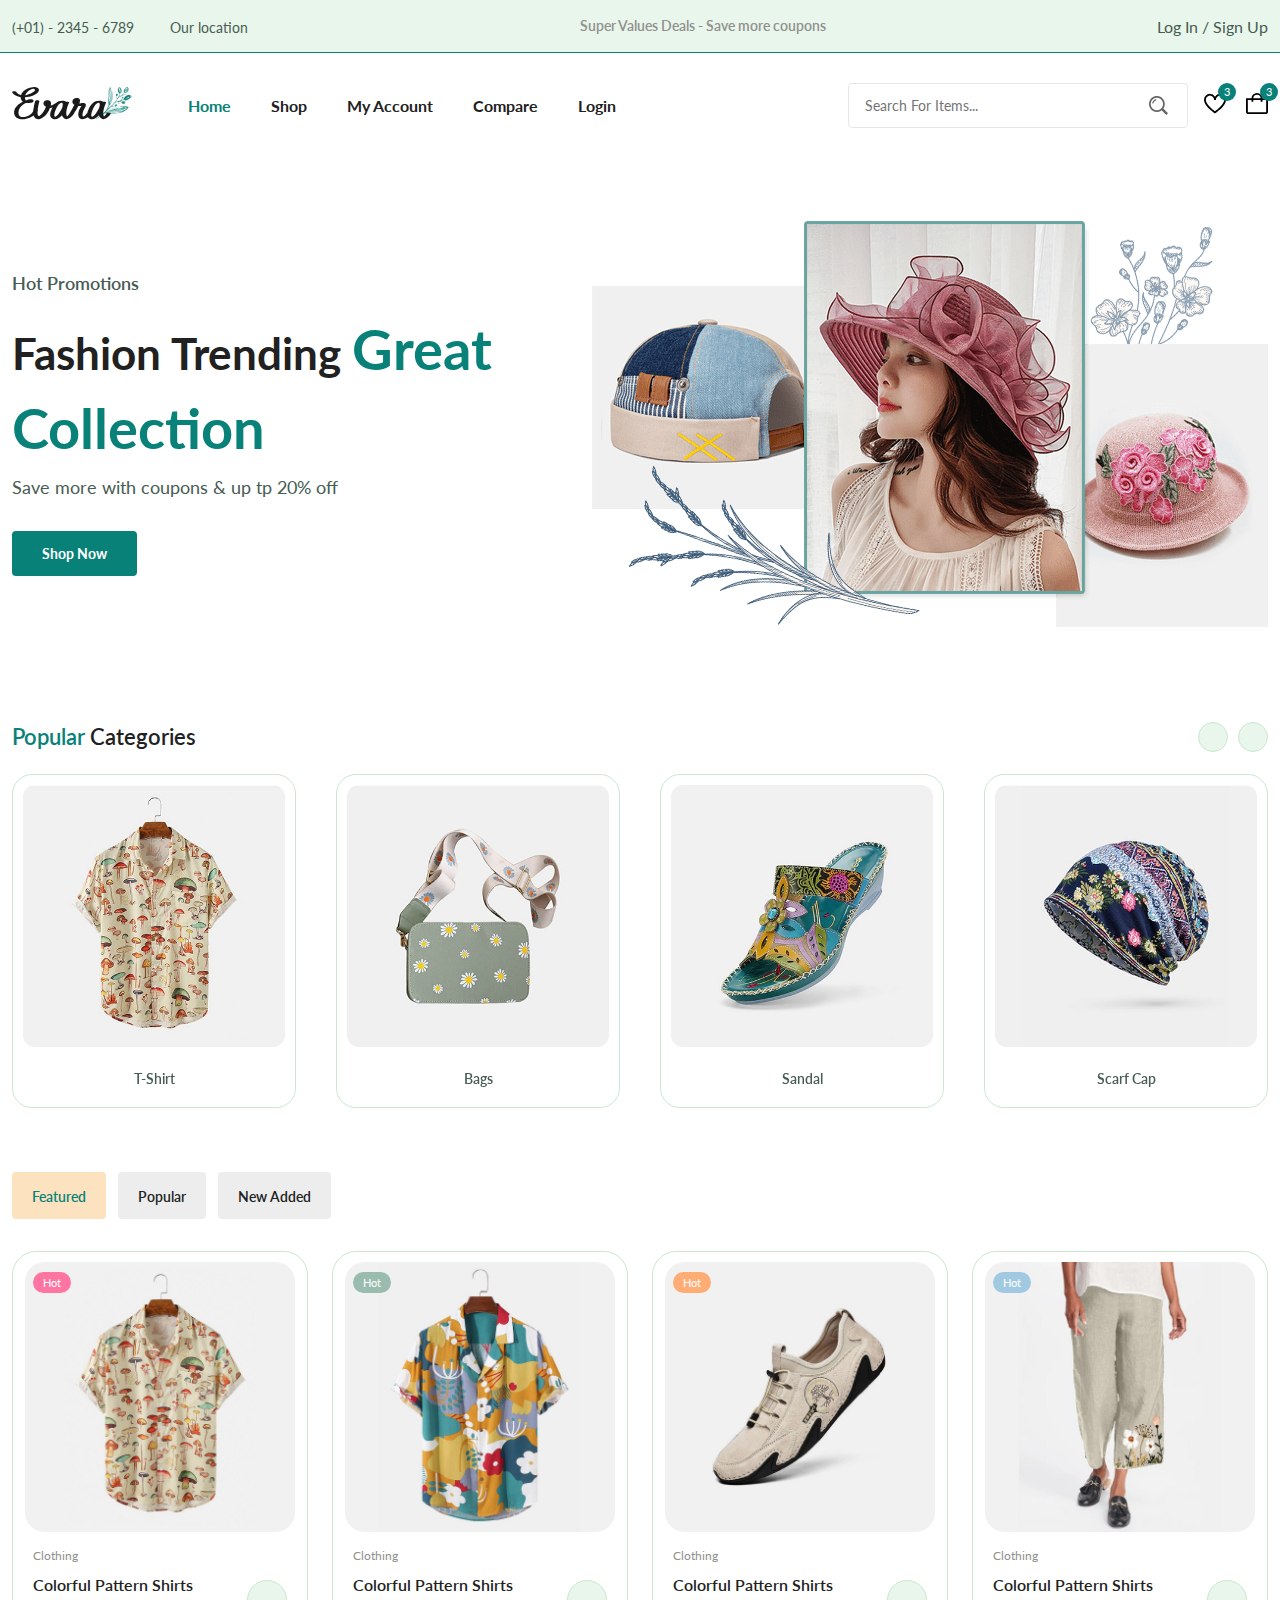
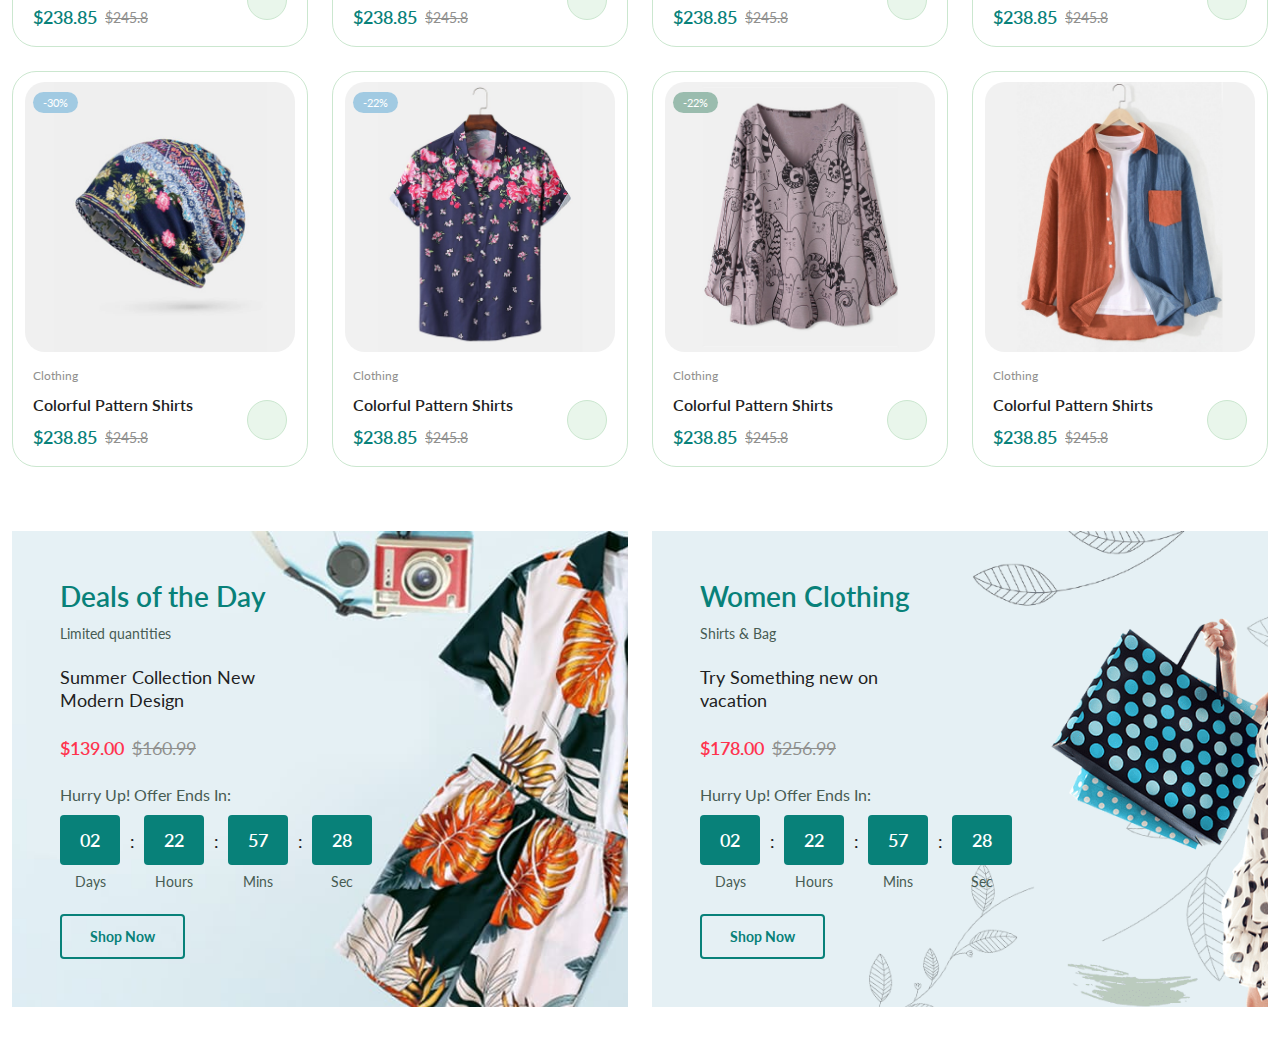
<file: index.html>
<!DOCTYPE html>
<html lang="en">
  <head>
    <meta charset="UTF-8" />
    <meta name="viewport" content="width=device-width, initial-scale=1.0" />

    <!--=============== FLATICON ===============-->
    <link
      rel="stylesheet"
      href="https://cdn-uicons.flaticon.com/2.0.0/uicons-regular-straight/css/uicons-regular-straight.css"
    />

    <!--=============== SWIPER CSS ===============-->
    <link
      rel="stylesheet"
      href="https://cdn.jsdelivr.net/npm/swiper@11/swiper-bundle.min.css"
    />

    <!--=============== CSS ===============-->
    <link rel="stylesheet" href="assets/css/styles.css" />

    <title>Ecommerce Website</title>
  </head>
  <body>
    <!--=============== HEADER ===============-->
    <header class="header">
      <div class="header__top">
        <div class="header__container container">
          <div class="header__contact">
            <span>(+01) - 2345 - 6789</span>
            <span>Our location</span>
          </div>
          <p class="header__alert-news">
            Super Values Deals - Save more coupons
          </p>
          <a href="login-register.html" class="header__top-action">
            Log In / Sign Up
          </a>
        </div>
      </div>

      <nav class="nav container">
        <a href="index.html" class="nav__logo">
          <img
            class="nav__logo-img"
            src="assets/img/logo.svg"
            alt="website logo"
          />
        </a>
        <div class="nav__menu" id="nav-menu">
          <ul class="nav__list">
            <li class="nav__item">
              <a href="index.html" class="nav__link active-link">Home</a>
            </li>
            <li class="nav__item">
              <a href="shop.html" class="nav__link">Shop</a>
            </li>
            <li class="nav__item">
              <a href="accounts.html" class="nav__link">My Account</a>
            </li>
            <li class="nav__item">
              <a href="compare.html" class="nav__link">Compare</a>
            </li>
            <li class="nav__item">
              <a href="login-register.html" class="nav__link">Login</a>
            </li>
          </ul>
          <div class="header__search">
            <input
              type="text"
              placeholder="Search For Items..."
              class="form__input"
            />
            <button class="search__btn">
              <img src="assets/img/search.png" alt="search icon" />
            </button>
          </div>
        </div>
        <div class="header__user-actions">
          <a href="wishlist.html" class="header__action-btn">
            <img src="assets/img/icon-heart.svg" alt="" />
            <span class="count">3</span>
          </a>
          <a href="cart.html" class="header__action-btn">
            <img src="assets/img/icon-cart.svg" alt="" />
            <span class="count">3</span>
          </a>
        </div>
      </nav>
    </header>

    <!--=============== MAIN ===============-->
    <main class="main">
      <!--=============== HOME ===============-->
      <section class="home section--lg">
        <div class="home__container container grid">
          <div class="home__content">
            <span class="home__subtitle">Hot Promotions</span>
            <h1 class="home__title">
              Fashion Trending <span>Great Collection</span>
            </h1>
            <p class="home__description">
              Save more with coupons & up tp 20% off
            </p>
            <a href="shop.html" class="btn">Shop Now</a>
          </div>
          <img src="assets/img/home-img.png" class="home__img" alt="hats" />
        </div>
      </section>

      <!--=============== CATEGORIES ===============-->
      <section class="categories container section">
        <h3 class="section__title"><span>Popular</span> Categories</h3>
        <div class="categories__container swiper">
          <div class="swiper-wrapper">
            <a href="shop.html" class="category__item swiper-slide">
              <img
                src="assets/img/category-1.jpg"
                alt=""
                class="category__img"
              />
              <h3 class="category__title">T-Shirt</h3>
            </a>
            <a href="shop.html" class="category__item swiper-slide">
              <img
                src="assets/img/category-2.jpg"
                alt=""
                class="category__img"
              />
              <h3 class="category__title">Bags</h3>
            </a>
            <a href="shop.html" class="category__item swiper-slide">
              <img
                src="assets/img/category-3.jpg"
                alt=""
                class="category__img"
              />
              <h3 class="category__title">Sandal</h3>
            </a>
            <a href="shop.html" class="category__item swiper-slide">
              <img
                src="assets/img/category-4.jpg"
                alt=""
                class="category__img"
              />
              <h3 class="category__title">Scarf Cap</h3>
            </a>
            <a href="shop.html" class="category__item swiper-slide">
              <img
                src="assets/img/category-5.jpg"
                alt=""
                class="category__img"
              />
              <h3 class="category__title">Shoes</h3>
            </a>
            <a href="shop.html" class="category__item swiper-slide">
              <img
                src="assets/img/category-6.jpg"
                alt=""
                class="category__img"
              />
              <h3 class="category__title">Pillowcase</h3>
            </a>
            <a href="shop.html" class="category__item swiper-slide">
              <img
                src="assets/img/category-7.jpg"
                alt=""
                class="category__img"
              />
              <h3 class="category__title">Jumpsuit</h3>
            </a>
            <a href="shop.html" class="category__item swiper-slide">
              <img
                src="assets/img/category-8.jpg"
                alt=""
                class="category__img"
              />
              <h3 class="category__title">Hats</h3>
            </a>
          </div>

          <div class="swiper-button-prev">
            <i class="fi fi-rs-angle-left"></i>
          </div>
          <div class="swiper-button-next">
            <i class="fi fi-rs-angle-right"></i>
          </div>
        </div>
      </section>

      <!--=============== PRODUCTS ===============-->
      <section class="products container section">
        <div class="tab__btns">
          <span class="tab__btn active-tab" data-target="#featured"
            >Featured</span
          >
          <span class="tab__btn" data-target="#popular">Popular</span>
          <span class="tab__btn" data-target="#new-added">New Added</span>
        </div>

        <div class="tab__items">
          <div class="tab__item active-tab" content id="featured">
            <div class="products__container grid">
              <div class="product__item">
                <div class="product__banner">
                  <a href="details.html" class="product__images">
                    <img
                      src="assets/img/product-1-1.jpg"
                      alt=""
                      class="product__img default"
                    />
                    <img
                      src="assets/img/product-1-2.jpg"
                      alt=""
                      class="product__img hover"
                    />
                  </a>
                  <div class="product__actions">
                    <a href="#" class="action__btn" aria-label="Quick View">
                      <i class="fi fi-rs-eye"></i>
                    </a>
                    <a
                      href="#"
                      class="action__btn"
                      aria-label="Add to Wishlist"
                    >
                      <i class="fi fi-rs-heart"></i>
                    </a>
                    <a href="#" class="action__btn" aria-label="Compare">
                      <i class="fi fi-rs-shuffle"></i>
                    </a>
                  </div>
                  <div class="product__badge light-pink">Hot</div>
                </div>
                <div class="product__content">
                  <span class="product__category">Clothing</span>
                  <a href="details.html">
                    <h3 class="product__title">Colorful Pattern Shirts</h3>
                  </a>
                  <div class="product__rating">
                    <i class="fi fi-rs-star"></i>
                    <i class="fi fi-rs-star"></i>
                    <i class="fi fi-rs-star"></i>
                    <i class="fi fi-rs-star"></i>
                    <i class="fi fi-rs-star"></i>
                  </div>
                  <div class="product__price flex">
                    <span class="new__price">$238.85</span>
                    <span class="old__price">$245.8</span>
                  </div>
                  <a
                    href="#"
                    class="action__btn cart__btn"
                    aria-label="Add To Cart"
                  >
                    <i class="fi fi-rs-shopping-bag-add"></i>
                  </a>
                </div>
              </div>
              <div class="product__item">
                <div class="product__banner">
                  <a href="details.html" class="product__images">
                    <img
                      src="assets/img/product-2-1.jpg"
                      alt=""
                      class="product__img default"
                    />
                    <img
                      src="assets/img/product-2-2.jpg"
                      alt=""
                      class="product__img hover"
                    />
                  </a>
                  <div class="product__actions">
                    <a href="#" class="action__btn" aria-label="Quick View">
                      <i class="fi fi-rs-eye"></i>
                    </a>
                    <a
                      href="#"
                      class="action__btn"
                      aria-label="Add to Wishlist"
                    >
                      <i class="fi fi-rs-heart"></i>
                    </a>
                    <a href="#" class="action__btn" aria-label="Compare">
                      <i class="fi fi-rs-shuffle"></i>
                    </a>
                  </div>
                  <div class="product__badge light-green">Hot</div>
                </div>
                <div class="product__content">
                  <span class="product__category">Clothing</span>
                  <a href="details.html">
                    <h3 class="product__title">Colorful Pattern Shirts</h3>
                  </a>
                  <div class="product__rating">
                    <i class="fi fi-rs-star"></i>
                    <i class="fi fi-rs-star"></i>
                    <i class="fi fi-rs-star"></i>
                    <i class="fi fi-rs-star"></i>
                    <i class="fi fi-rs-star"></i>
                  </div>
                  <div class="product__price flex">
                    <span class="new__price">$238.85</span>
                    <span class="old__price">$245.8</span>
                  </div>
                  <a
                    href="#"
                    class="action__btn cart__btn"
                    aria-label="Add To Cart"
                  >
                    <i class="fi fi-rs-shopping-bag-add"></i>
                  </a>
                </div>
              </div>
              <div class="product__item">
                <div class="product__banner">
                  <a href="details.html" class="product__images">
                    <img
                      src="assets/img/product-3-1.jpg"
                      alt=""
                      class="product__img default"
                    />
                    <img
                      src="assets/img/product-3-2.jpg"
                      alt=""
                      class="product__img hover"
                    />
                  </a>
                  <div class="product__actions">
                    <a href="#" class="action__btn" aria-label="Quick View">
                      <i class="fi fi-rs-eye"></i>
                    </a>
                    <a
                      href="#"
                      class="action__btn"
                      aria-label="Add to Wishlist"
                    >
                      <i class="fi fi-rs-heart"></i>
                    </a>
                    <a href="#" class="action__btn" aria-label="Compare">
                      <i class="fi fi-rs-shuffle"></i>
                    </a>
                  </div>
                  <div class="product__badge light-orange">Hot</div>
                </div>
                <div class="product__content">
                  <span class="product__category">Clothing</span>
                  <a href="details.html">
                    <h3 class="product__title">Colorful Pattern Shirts</h3>
                  </a>
                  <div class="product__rating">
                    <i class="fi fi-rs-star"></i>
                    <i class="fi fi-rs-star"></i>
                    <i class="fi fi-rs-star"></i>
                    <i class="fi fi-rs-star"></i>
                    <i class="fi fi-rs-star"></i>
                  </div>
                  <div class="product__price flex">
                    <span class="new__price">$238.85</span>
                    <span class="old__price">$245.8</span>
                  </div>
                  <a
                    href="#"
                    class="action__btn cart__btn"
                    aria-label="Add To Cart"
                  >
                    <i class="fi fi-rs-shopping-bag-add"></i>
                  </a>
                </div>
              </div>
              <div class="product__item">
                <div class="product__banner">
                  <a href="details.html" class="product__images">
                    <img
                      src="assets/img/product-4-1.jpg"
                      alt=""
                      class="product__img default"
                    />
                    <img
                      src="assets/img/product-4-2.jpg"
                      alt=""
                      class="product__img hover"
                    />
                  </a>
                  <div class="product__actions">
                    <a href="#" class="action__btn" aria-label="Quick View">
                      <i class="fi fi-rs-eye"></i>
                    </a>
                    <a
                      href="#"
                      class="action__btn"
                      aria-label="Add to Wishlist"
                    >
                      <i class="fi fi-rs-heart"></i>
                    </a>
                    <a href="#" class="action__btn" aria-label="Compare">
                      <i class="fi fi-rs-shuffle"></i>
                    </a>
                  </div>
                  <div class="product__badge light-blue">Hot</div>
                </div>
                <div class="product__content">
                  <span class="product__category">Clothing</span>
                  <a href="details.html">
                    <h3 class="product__title">Colorful Pattern Shirts</h3>
                  </a>
                  <div class="product__rating">
                    <i class="fi fi-rs-star"></i>
                    <i class="fi fi-rs-star"></i>
                    <i class="fi fi-rs-star"></i>
                    <i class="fi fi-rs-star"></i>
                    <i class="fi fi-rs-star"></i>
                  </div>
                  <div class="product__price flex">
                    <span class="new__price">$238.85</span>
                    <span class="old__price">$245.8</span>
                  </div>
                  <a
                    href="#"
                    class="action__btn cart__btn"
                    aria-label="Add To Cart"
                  >
                    <i class="fi fi-rs-shopping-bag-add"></i>
                  </a>
                </div>
              </div>
              <div class="product__item">
                <div class="product__banner">
                  <a href="details.html" class="product__images">
                    <img
                      src="assets/img/product-5-1.jpg"
                      alt=""
                      class="product__img default"
                    />
                    <img
                      src="assets/img/product-5-2.jpg"
                      alt=""
                      class="product__img hover"
                    />
                  </a>
                  <div class="product__actions">
                    <a href="#" class="action__btn" aria-label="Quick View">
                      <i class="fi fi-rs-eye"></i>
                    </a>
                    <a
                      href="#"
                      class="action__btn"
                      aria-label="Add to Wishlist"
                    >
                      <i class="fi fi-rs-heart"></i>
                    </a>
                    <a href="#" class="action__btn" aria-label="Compare">
                      <i class="fi fi-rs-shuffle"></i>
                    </a>
                  </div>
                  <div class="product__badge light-blue">-30%</div>
                </div>
                <div class="product__content">
                  <span class="product__category">Clothing</span>
                  <a href="details.html">
                    <h3 class="product__title">Colorful Pattern Shirts</h3>
                  </a>
                  <div class="product__rating">
                    <i class="fi fi-rs-star"></i>
                    <i class="fi fi-rs-star"></i>
                    <i class="fi fi-rs-star"></i>
                    <i class="fi fi-rs-star"></i>
                    <i class="fi fi-rs-star"></i>
                  </div>
                  <div class="product__price flex">
                    <span class="new__price">$238.85</span>
                    <span class="old__price">$245.8</span>
                  </div>
                  <a
                    href="#"
                    class="action__btn cart__btn"
                    aria-label="Add To Cart"
                  >
                    <i class="fi fi-rs-shopping-bag-add"></i>
                  </a>
                </div>
              </div>
              <div class="product__item">
                <div class="product__banner">
                  <a href="details.html" class="product__images">
                    <img
                      src="assets/img/product-6-1.jpg"
                      alt=""
                      class="product__img default"
                    />
                    <img
                      src="assets/img/product-6-2.jpg"
                      alt=""
                      class="product__img hover"
                    />
                  </a>
                  <div class="product__actions">
                    <a href="#" class="action__btn" aria-label="Quick View">
                      <i class="fi fi-rs-eye"></i>
                    </a>
                    <a
                      href="#"
                      class="action__btn"
                      aria-label="Add to Wishlist"
                    >
                      <i class="fi fi-rs-heart"></i>
                    </a>
                    <a href="#" class="action__btn" aria-label="Compare">
                      <i class="fi fi-rs-shuffle"></i>
                    </a>
                  </div>
                  <div class="product__badge light-blue">-22%</div>
                </div>
                <div class="product__content">
                  <span class="product__category">Clothing</span>
                  <a href="details.html">
                    <h3 class="product__title">Colorful Pattern Shirts</h3>
                  </a>
                  <div class="product__rating">
                    <i class="fi fi-rs-star"></i>
                    <i class="fi fi-rs-star"></i>
                    <i class="fi fi-rs-star"></i>
                    <i class="fi fi-rs-star"></i>
                    <i class="fi fi-rs-star"></i>
                  </div>
                  <div class="product__price flex">
                    <span class="new__price">$238.85</span>
                    <span class="old__price">$245.8</span>
                  </div>
                  <a
                    href="#"
                    class="action__btn cart__btn"
                    aria-label="Add To Cart"
                  >
                    <i class="fi fi-rs-shopping-bag-add"></i>
                  </a>
                </div>
              </div>
              <div class="product__item">
                <div class="product__banner">
                  <a href="details.html" class="product__images">
                    <img
                      src="assets/img/product-7-1.jpg"
                      alt=""
                      class="product__img default"
                    />
                    <img
                      src="assets/img/product-7-2.jpg"
                      alt=""
                      class="product__img hover"
                    />
                  </a>
                  <div class="product__actions">
                    <a href="#" class="action__btn" aria-label="Quick View">
                      <i class="fi fi-rs-eye"></i>
                    </a>
                    <a
                      href="#"
                      class="action__btn"
                      aria-label="Add to Wishlist"
                    >
                      <i class="fi fi-rs-heart"></i>
                    </a>
                    <a href="#" class="action__btn" aria-label="Compare">
                      <i class="fi fi-rs-shuffle"></i>
                    </a>
                  </div>
                  <div class="product__badge light-green">-22%</div>
                </div>
                <div class="product__content">
                  <span class="product__category">Clothing</span>
                  <a href="details.html">
                    <h3 class="product__title">Colorful Pattern Shirts</h3>
                  </a>
                  <div class="product__rating">
                    <i class="fi fi-rs-star"></i>
                    <i class="fi fi-rs-star"></i>
                    <i class="fi fi-rs-star"></i>
                    <i class="fi fi-rs-star"></i>
                    <i class="fi fi-rs-star"></i>
                  </div>
                  <div class="product__price flex">
                    <span class="new__price">$238.85</span>
                    <span class="old__price">$245.8</span>
                  </div>
                  <a
                    href="#"
                    class="action__btn cart__btn"
                    aria-label="Add To Cart"
                  >
                    <i class="fi fi-rs-shopping-bag-add"></i>
                  </a>
                </div>
              </div>
              <div class="product__item">
                <div class="product__banner">
                  <a href="details.html" class="product__images">
                    <img
                      src="assets/img/product-8-1.jpg"
                      alt=""
                      class="product__img default"
                    />
                    <img
                      src="assets/img/product-8-2.jpg"
                      alt=""
                      class="product__img hover"
                    />
                  </a>
                  <div class="product__actions">
                    <a href="#" class="action__btn" aria-label="Quick View">
                      <i class="fi fi-rs-eye"></i>
                    </a>
                    <a
                      href="#"
                      class="action__btn"
                      aria-label="Add to Wishlist"
                    >
                      <i class="fi fi-rs-heart"></i>
                    </a>
                    <a href="#" class="action__btn" aria-label="Compare">
                      <i class="fi fi-rs-shuffle"></i>
                    </a>
                  </div>
                </div>
                <div class="product__content">
                  <span class="product__category">Clothing</span>
                  <a href="details.html">
                    <h3 class="product__title">Colorful Pattern Shirts</h3>
                  </a>
                  <div class="product__rating">
                    <i class="fi fi-rs-star"></i>
                    <i class="fi fi-rs-star"></i>
                    <i class="fi fi-rs-star"></i>
                    <i class="fi fi-rs-star"></i>
                    <i class="fi fi-rs-star"></i>
                  </div>
                  <div class="product__price flex">
                    <span class="new__price">$238.85</span>
                    <span class="old__price">$245.8</span>
                  </div>
                  <a
                    href="#"
                    class="action__btn cart__btn"
                    aria-label="Add To Cart"
                  >
                    <i class="fi fi-rs-shopping-bag-add"></i>
                  </a>
                </div>
              </div>
            </div>
          </div>
          <div class="tab__item" content id="popular">
            <div class="products__container grid">
              <div class="product__item">
                <div class="product__banner">
                  <a href="details.html" class="product__images">
                    <img
                      src="assets/img/product-9-1.jpg"
                      alt=""
                      class="product__img default"
                    />
                    <img
                      src="assets/img/product-9-2.jpg"
                      alt=""
                      class="product__img hover"
                    />
                  </a>
                  <div class="product__actions">
                    <a href="#" class="action__btn" aria-label="Quick View">
                      <i class="fi fi-rs-eye"></i>
                    </a>
                    <a
                      href="#"
                      class="action__btn"
                      aria-label="Add to Wishlist"
                    >
                      <i class="fi fi-rs-heart"></i>
                    </a>
                    <a href="#" class="action__btn" aria-label="Compare">
                      <i class="fi fi-rs-shuffle"></i>
                    </a>
                  </div>
                  <div class="product__badge light-pink">Hot</div>
                </div>
                <div class="product__content">
                  <span class="product__category">Clothing</span>
                  <a href="details.html">
                    <h3 class="product__title">Colorful Pattern Shirts</h3>
                  </a>
                  <div class="product__rating">
                    <i class="fi fi-rs-star"></i>
                    <i class="fi fi-rs-star"></i>
                    <i class="fi fi-rs-star"></i>
                    <i class="fi fi-rs-star"></i>
                    <i class="fi fi-rs-star"></i>
                  </div>
                  <div class="product__price flex">
                    <span class="new__price">$238.85</span>
                    <span class="old__price">$245.8</span>
                  </div>
                  <a
                    href="#"
                    class="action__btn cart__btn"
                    aria-label="Add To Cart"
                  >
                    <i class="fi fi-rs-shopping-bag-add"></i>
                  </a>
                </div>
              </div>
              <div class="product__item">
                <div class="product__banner">
                  <a href="details.html" class="product__images">
                    <img
                      src="assets/img/product-2-1.jpg"
                      alt=""
                      class="product__img default"
                    />
                    <img
                      src="assets/img/product-2-2.jpg"
                      alt=""
                      class="product__img hover"
                    />
                  </a>
                  <div class="product__actions">
                    <a href="#" class="action__btn" aria-label="Quick View">
                      <i class="fi fi-rs-eye"></i>
                    </a>
                    <a
                      href="#"
                      class="action__btn"
                      aria-label="Add to Wishlist"
                    >
                      <i class="fi fi-rs-heart"></i>
                    </a>
                    <a href="#" class="action__btn" aria-label="Compare">
                      <i class="fi fi-rs-shuffle"></i>
                    </a>
                  </div>
                  <div class="product__badge light-green">Hot</div>
                </div>
                <div class="product__content">
                  <span class="product__category">Clothing</span>
                  <a href="details.html">
                    <h3 class="product__title">Colorful Pattern Shirts</h3>
                  </a>
                  <div class="product__rating">
                    <i class="fi fi-rs-star"></i>
                    <i class="fi fi-rs-star"></i>
                    <i class="fi fi-rs-star"></i>
                    <i class="fi fi-rs-star"></i>
                    <i class="fi fi-rs-star"></i>
                  </div>
                  <div class="product__price flex">
                    <span class="new__price">$238.85</span>
                    <span class="old__price">$245.8</span>
                  </div>
                  <a
                    href="#"
                    class="action__btn cart__btn"
                    aria-label="Add To Cart"
                  >
                    <i class="fi fi-rs-shopping-bag-add"></i>
                  </a>
                </div>
              </div>
              <div class="product__item">
                <div class="product__banner">
                  <a href="details.html" class="product__images">
                    <img
                      src="assets/img/product-10-1.jpg"
                      alt=""
                      class="product__img default"
                    />
                    <img
                      src="assets/img/product-10-2.jpg"
                      alt=""
                      class="product__img hover"
                    />
                  </a>
                  <div class="product__actions">
                    <a href="#" class="action__btn" aria-label="Quick View">
                      <i class="fi fi-rs-eye"></i>
                    </a>
                    <a
                      href="#"
                      class="action__btn"
                      aria-label="Add to Wishlist"
                    >
                      <i class="fi fi-rs-heart"></i>
                    </a>
                    <a href="#" class="action__btn" aria-label="Compare">
                      <i class="fi fi-rs-shuffle"></i>
                    </a>
                  </div>
                  <div class="product__badge light-orange">Hot</div>
                </div>
                <div class="product__content">
                  <span class="product__category">Clothing</span>
                  <a href="details.html">
                    <h3 class="product__title">Colorful Pattern Shirts</h3>
                  </a>
                  <div class="product__rating">
                    <i class="fi fi-rs-star"></i>
                    <i class="fi fi-rs-star"></i>
                    <i class="fi fi-rs-star"></i>
                    <i class="fi fi-rs-star"></i>
                    <i class="fi fi-rs-star"></i>
                  </div>
                  <div class="product__price flex">
                    <span class="new__price">$238.85</span>
                    <span class="old__price">$245.8</span>
                  </div>
                  <a
                    href="#"
                    class="action__btn cart__btn"
                    aria-label="Add To Cart"
                  >
                    <i class="fi fi-rs-shopping-bag-add"></i>
                  </a>
                </div>
              </div>
              <div class="product__item">
                <div class="product__banner">
                  <a href="details.html" class="product__images">
                    <img
                      src="assets/img/product-4-1.jpg"
                      alt=""
                      class="product__img default"
                    />
                    <img
                      src="assets/img/product-4-2.jpg"
                      alt=""
                      class="product__img hover"
                    />
                  </a>
                  <div class="product__actions">
                    <a href="#" class="action__btn" aria-label="Quick View">
                      <i class="fi fi-rs-eye"></i>
                    </a>
                    <a
                      href="#"
                      class="action__btn"
                      aria-label="Add to Wishlist"
                    >
                      <i class="fi fi-rs-heart"></i>
                    </a>
                    <a href="#" class="action__btn" aria-label="Compare">
                      <i class="fi fi-rs-shuffle"></i>
                    </a>
                  </div>
                  <div class="product__badge light-blue">Hot</div>
                </div>
                <div class="product__content">
                  <span class="product__category">Clothing</span>
                  <a href="details.html">
                    <h3 class="product__title">Colorful Pattern Shirts</h3>
                  </a>
                  <div class="product__rating">
                    <i class="fi fi-rs-star"></i>
                    <i class="fi fi-rs-star"></i>
                    <i class="fi fi-rs-star"></i>
                    <i class="fi fi-rs-star"></i>
                    <i class="fi fi-rs-star"></i>
                  </div>
                  <div class="product__price flex">
                    <span class="new__price">$238.85</span>
                    <span class="old__price">$245.8</span>
                  </div>
                  <a
                    href="#"
                    class="action__btn cart__btn"
                    aria-label="Add To Cart"
                  >
                    <i class="fi fi-rs-shopping-bag-add"></i>
                  </a>
                </div>
              </div>
              <div class="product__item">
                <div class="product__banner">
                  <a href="details.html" class="product__images">
                    <img
                      src="assets/img/product-5-1.jpg"
                      alt=""
                      class="product__img default"
                    />
                    <img
                      src="assets/img/product-5-2.jpg"
                      alt=""
                      class="product__img hover"
                    />
                  </a>
                  <div class="product__actions">
                    <a href="#" class="action__btn" aria-label="Quick View">
                      <i class="fi fi-rs-eye"></i>
                    </a>
                    <a
                      href="#"
                      class="action__btn"
                      aria-label="Add to Wishlist"
                    >
                      <i class="fi fi-rs-heart"></i>
                    </a>
                    <a href="#" class="action__btn" aria-label="Compare">
                      <i class="fi fi-rs-shuffle"></i>
                    </a>
                  </div>
                  <div class="product__badge light-blue">-30%</div>
                </div>
                <div class="product__content">
                  <span class="product__category">Clothing</span>
                  <a href="details.html">
                    <h3 class="product__title">Colorful Pattern Shirts</h3>
                  </a>
                  <div class="product__rating">
                    <i class="fi fi-rs-star"></i>
                    <i class="fi fi-rs-star"></i>
                    <i class="fi fi-rs-star"></i>
                    <i class="fi fi-rs-star"></i>
                    <i class="fi fi-rs-star"></i>
                  </div>
                  <div class="product__price flex">
                    <span class="new__price">$238.85</span>
                    <span class="old__price">$245.8</span>
                  </div>
                  <a
                    href="#"
                    class="action__btn cart__btn"
                    aria-label="Add To Cart"
                  >
                    <i class="fi fi-rs-shopping-bag-add"></i>
                  </a>
                </div>
              </div>
              <div class="product__item">
                <div class="product__banner">
                  <a href="details.html" class="product__images">
                    <img
                      src="assets/img/product-11-1.jpg"
                      alt=""
                      class="product__img default"
                    />
                    <img
                      src="assets/img/product-11-2.jpg"
                      alt=""
                      class="product__img hover"
                    />
                  </a>
                  <div class="product__actions">
                    <a href="#" class="action__btn" aria-label="Quick View">
                      <i class="fi fi-rs-eye"></i>
                    </a>
                    <a
                      href="#"
                      class="action__btn"
                      aria-label="Add to Wishlist"
                    >
                      <i class="fi fi-rs-heart"></i>
                    </a>
                    <a href="#" class="action__btn" aria-label="Compare">
                      <i class="fi fi-rs-shuffle"></i>
                    </a>
                  </div>
                  <div class="product__badge light-blue">-22%</div>
                </div>
                <div class="product__content">
                  <span class="product__category">Clothing</span>
                  <a href="details.html">
                    <h3 class="product__title">Colorful Pattern Shirts</h3>
                  </a>
                  <div class="product__rating">
                    <i class="fi fi-rs-star"></i>
                    <i class="fi fi-rs-star"></i>
                    <i class="fi fi-rs-star"></i>
                    <i class="fi fi-rs-star"></i>
                    <i class="fi fi-rs-star"></i>
                  </div>
                  <div class="product__price flex">
                    <span class="new__price">$238.85</span>
                    <span class="old__price">$245.8</span>
                  </div>
                  <a
                    href="#"
                    class="action__btn cart__btn"
                    aria-label="Add To Cart"
                  >
                    <i class="fi fi-rs-shopping-bag-add"></i>
                  </a>
                </div>
              </div>
              <div class="product__item">
                <div class="product__banner">
                  <a href="details.html" class="product__images">
                    <img
                      src="assets/img/product-7-1.jpg"
                      alt=""
                      class="product__img default"
                    />
                    <img
                      src="assets/img/product-7-2.jpg"
                      alt=""
                      class="product__img hover"
                    />
                  </a>
                  <div class="product__actions">
                    <a href="#" class="action__btn" aria-label="Quick View">
                      <i class="fi fi-rs-eye"></i>
                    </a>
                    <a
                      href="#"
                      class="action__btn"
                      aria-label="Add to Wishlist"
                    >
                      <i class="fi fi-rs-heart"></i>
                    </a>
                    <a href="#" class="action__btn" aria-label="Compare">
                      <i class="fi fi-rs-shuffle"></i>
                    </a>
                  </div>
                  <div class="product__badge light-green">-22%</div>
                </div>
                <div class="product__content">
                  <span class="product__category">Clothing</span>
                  <a href="details.html">
                    <h3 class="product__title">Colorful Pattern Shirts</h3>
                  </a>
                  <div class="product__rating">
                    <i class="fi fi-rs-star"></i>
                    <i class="fi fi-rs-star"></i>
                    <i class="fi fi-rs-star"></i>
                    <i class="fi fi-rs-star"></i>
                    <i class="fi fi-rs-star"></i>
                  </div>
                  <div class="product__price flex">
                    <span class="new__price">$238.85</span>
                    <span class="old__price">$245.8</span>
                  </div>
                  <a
                    href="#"
                    class="action__btn cart__btn"
                    aria-label="Add To Cart"
                  >
                    <i class="fi fi-rs-shopping-bag-add"></i>
                  </a>
                </div>
              </div>
              <div class="product__item">
                <div class="product__banner">
                  <a href="details.html" class="product__images">
                    <img
                      src="assets/img/product-8-1.jpg"
                      alt=""
                      class="product__img default"
                    />
                    <img
                      src="assets/img/product-8-2.jpg"
                      alt=""
                      class="product__img hover"
                    />
                  </a>
                  <div class="product__actions">
                    <a href="#" class="action__btn" aria-label="Quick View">
                      <i class="fi fi-rs-eye"></i>
                    </a>
                    <a
                      href="#"
                      class="action__btn"
                      aria-label="Add to Wishlist"
                    >
                      <i class="fi fi-rs-heart"></i>
                    </a>
                    <a href="#" class="action__btn" aria-label="Compare">
                      <i class="fi fi-rs-shuffle"></i>
                    </a>
                  </div>
                </div>
                <div class="product__content">
                  <span class="product__category">Clothing</span>
                  <a href="details.html">
                    <h3 class="product__title">Colorful Pattern Shirts</h3>
                  </a>
                  <div class="product__rating">
                    <i class="fi fi-rs-star"></i>
                    <i class="fi fi-rs-star"></i>
                    <i class="fi fi-rs-star"></i>
                    <i class="fi fi-rs-star"></i>
                    <i class="fi fi-rs-star"></i>
                  </div>
                  <div class="product__price flex">
                    <span class="new__price">$238.85</span>
                    <span class="old__price">$245.8</span>
                  </div>
                  <a
                    href="#"
                    class="action__btn cart__btn"
                    aria-label="Add To Cart"
                  >
                    <i class="fi fi-rs-shopping-bag-add"></i>
                  </a>
                </div>
              </div>
            </div>
          </div>
          <div class="tab__item" content id="new-added">
            <div class="products__container grid">
              <div class="product__item">
                <div class="product__banner">
                  <a href="details.html" class="product__images">
                    <img
                      src="assets/img/product-1-1.jpg"
                      alt=""
                      class="product__img default"
                    />
                    <img
                      src="assets/img/product-1-2.jpg"
                      alt=""
                      class="product__img hover"
                    />
                  </a>
                  <div class="product__actions">
                    <a href="#" class="action__btn" aria-label="Quick View">
                      <i class="fi fi-rs-eye"></i>
                    </a>
                    <a
                      href="#"
                      class="action__btn"
                      aria-label="Add to Wishlist"
                    >
                      <i class="fi fi-rs-heart"></i>
                    </a>
                    <a href="#" class="action__btn" aria-label="Compare">
                      <i class="fi fi-rs-shuffle"></i>
                    </a>
                  </div>
                  <div class="product__badge light-pink">Hot</div>
                </div>
                <div class="product__content">
                  <span class="product__category">Clothing</span>
                  <a href="details.html">
                    <h3 class="product__title">Colorful Pattern Shirts</h3>
                  </a>
                  <div class="product__rating">
                    <i class="fi fi-rs-star"></i>
                    <i class="fi fi-rs-star"></i>
                    <i class="fi fi-rs-star"></i>
                    <i class="fi fi-rs-star"></i>
                    <i class="fi fi-rs-star"></i>
                  </div>
                  <div class="product__price flex">
                    <span class="new__price">$238.85</span>
                    <span class="old__price">$245.8</span>
                  </div>
                  <a
                    href="#"
                    class="action__btn cart__btn"
                    aria-label="Add To Cart"
                  >
                    <i class="fi fi-rs-shopping-bag-add"></i>
                  </a>
                </div>
              </div>
              <div class="product__item">
                <div class="product__banner">
                  <a href="details.html" class="product__images">
                    <img
                      src="assets/img/product-12-1.jpg"
                      alt=""
                      class="product__img default"
                    />
                    <img
                      src="assets/img/product-12-2.jpg"
                      alt=""
                      class="product__img hover"
                    />
                  </a>
                  <div class="product__actions">
                    <a href="#" class="action__btn" aria-label="Quick View">
                      <i class="fi fi-rs-eye"></i>
                    </a>
                    <a
                      href="#"
                      class="action__btn"
                      aria-label="Add to Wishlist"
                    >
                      <i class="fi fi-rs-heart"></i>
                    </a>
                    <a href="#" class="action__btn" aria-label="Compare">
                      <i class="fi fi-rs-shuffle"></i>
                    </a>
                  </div>
                  <div class="product__badge light-green">Hot</div>
                </div>
                <div class="product__content">
                  <span class="product__category">Clothing</span>
                  <a href="details.html">
                    <h3 class="product__title">Colorful Pattern Shirts</h3>
                  </a>
                  <div class="product__rating">
                    <i class="fi fi-rs-star"></i>
                    <i class="fi fi-rs-star"></i>
                    <i class="fi fi-rs-star"></i>
                    <i class="fi fi-rs-star"></i>
                    <i class="fi fi-rs-star"></i>
                  </div>
                  <div class="product__price flex">
                    <span class="new__price">$238.85</span>
                    <span class="old__price">$245.8</span>
                  </div>
                  <a
                    href="#"
                    class="action__btn cart__btn"
                    aria-label="Add To Cart"
                  >
                    <i class="fi fi-rs-shopping-bag-add"></i>
                  </a>
                </div>
              </div>
              <div class="product__item">
                <div class="product__banner">
                  <a href="details.html" class="product__images">
                    <img
                      src="assets/img/product-13-1.jpg"
                      alt=""
                      class="product__img default"
                    />
                    <img
                      src="assets/img/product-13-2.jpg"
                      alt=""
                      class="product__img hover"
                    />
                  </a>
                  <div class="product__actions">
                    <a href="#" class="action__btn" aria-label="Quick View">
                      <i class="fi fi-rs-eye"></i>
                    </a>
                    <a
                      href="#"
                      class="action__btn"
                      aria-label="Add to Wishlist"
                    >
                      <i class="fi fi-rs-heart"></i>
                    </a>
                    <a href="#" class="action__btn" aria-label="Compare">
                      <i class="fi fi-rs-shuffle"></i>
                    </a>
                  </div>
                  <div class="product__badge light-orange">Hot</div>
                </div>
                <div class="product__content">
                  <span class="product__category">Clothing</span>
                  <a href="details.html">
                    <h3 class="product__title">Colorful Pattern Shirts</h3>
                  </a>
                  <div class="product__rating">
                    <i class="fi fi-rs-star"></i>
                    <i class="fi fi-rs-star"></i>
                    <i class="fi fi-rs-star"></i>
                    <i class="fi fi-rs-star"></i>
                    <i class="fi fi-rs-star"></i>
                  </div>
                  <div class="product__price flex">
                    <span class="new__price">$238.85</span>
                    <span class="old__price">$245.8</span>
                  </div>
                  <a
                    href="#"
                    class="action__btn cart__btn"
                    aria-label="Add To Cart"
                  >
                    <i class="fi fi-rs-shopping-bag-add"></i>
                  </a>
                </div>
              </div>
              <div class="product__item">
                <div class="product__banner">
                  <a href="details.html" class="product__images">
                    <img
                      src="assets/img/product-4-1.jpg"
                      alt=""
                      class="product__img default"
                    />
                    <img
                      src="assets/img/product-4-2.jpg"
                      alt=""
                      class="product__img hover"
                    />
                  </a>
                  <div class="product__actions">
                    <a href="#" class="action__btn" aria-label="Quick View">
                      <i class="fi fi-rs-eye"></i>
                    </a>
                    <a
                      href="#"
                      class="action__btn"
                      aria-label="Add to Wishlist"
                    >
                      <i class="fi fi-rs-heart"></i>
                    </a>
                    <a href="#" class="action__btn" aria-label="Compare">
                      <i class="fi fi-rs-shuffle"></i>
                    </a>
                  </div>
                  <div class="product__badge light-blue">Hot</div>
                </div>
                <div class="product__content">
                  <span class="product__category">Clothing</span>
                  <a href="details.html">
                    <h3 class="product__title">Colorful Pattern Shirts</h3>
                  </a>
                  <div class="product__rating">
                    <i class="fi fi-rs-star"></i>
                    <i class="fi fi-rs-star"></i>
                    <i class="fi fi-rs-star"></i>
                    <i class="fi fi-rs-star"></i>
                    <i class="fi fi-rs-star"></i>
                  </div>
                  <div class="product__price flex">
                    <span class="new__price">$238.85</span>
                    <span class="old__price">$245.8</span>
                  </div>
                  <a
                    href="#"
                    class="action__btn cart__btn"
                    aria-label="Add To Cart"
                  >
                    <i class="fi fi-rs-shopping-bag-add"></i>
                  </a>
                </div>
              </div>
              <div class="product__item">
                <div class="product__banner">
                  <a href="details.html" class="product__images">
                    <img
                      src="assets/img/product-10-1.jpg"
                      alt=""
                      class="product__img default"
                    />
                    <img
                      src="assets/img/product-10-2.jpg"
                      alt=""
                      class="product__img hover"
                    />
                  </a>
                  <div class="product__actions">
                    <a href="#" class="action__btn" aria-label="Quick View">
                      <i class="fi fi-rs-eye"></i>
                    </a>
                    <a
                      href="#"
                      class="action__btn"
                      aria-label="Add to Wishlist"
                    >
                      <i class="fi fi-rs-heart"></i>
                    </a>
                    <a href="#" class="action__btn" aria-label="Compare">
                      <i class="fi fi-rs-shuffle"></i>
                    </a>
                  </div>
                  <div class="product__badge light-blue">-30%</div>
                </div>
                <div class="product__content">
                  <span class="product__category">Clothing</span>
                  <a href="details.html">
                    <h3 class="product__title">Colorful Pattern Shirts</h3>
                  </a>
                  <div class="product__rating">
                    <i class="fi fi-rs-star"></i>
                    <i class="fi fi-rs-star"></i>
                    <i class="fi fi-rs-star"></i>
                    <i class="fi fi-rs-star"></i>
                    <i class="fi fi-rs-star"></i>
                  </div>
                  <div class="product__price flex">
                    <span class="new__price">$238.85</span>
                    <span class="old__price">$245.8</span>
                  </div>
                  <a
                    href="#"
                    class="action__btn cart__btn"
                    aria-label="Add To Cart"
                  >
                    <i class="fi fi-rs-shopping-bag-add"></i>
                  </a>
                </div>
              </div>
              <div class="product__item">
                <div class="product__banner">
                  <a href="details.html" class="product__images">
                    <img
                      src="assets/img/product-6-1.jpg"
                      alt=""
                      class="product__img default"
                    />
                    <img
                      src="assets/img/product-6-2.jpg"
                      alt=""
                      class="product__img hover"
                    />
                  </a>
                  <div class="product__actions">
                    <a href="#" class="action__btn" aria-label="Quick View">
                      <i class="fi fi-rs-eye"></i>
                    </a>
                    <a
                      href="#"
                      class="action__btn"
                      aria-label="Add to Wishlist"
                    >
                      <i class="fi fi-rs-heart"></i>
                    </a>
                    <a href="#" class="action__btn" aria-label="Compare">
                      <i class="fi fi-rs-shuffle"></i>
                    </a>
                  </div>
                  <div class="product__badge light-blue">-22%</div>
                </div>
                <div class="product__content">
                  <span class="product__category">Clothing</span>
                  <a href="details.html">
                    <h3 class="product__title">Colorful Pattern Shirts</h3>
                  </a>
                  <div class="product__rating">
                    <i class="fi fi-rs-star"></i>
                    <i class="fi fi-rs-star"></i>
                    <i class="fi fi-rs-star"></i>
                    <i class="fi fi-rs-star"></i>
                    <i class="fi fi-rs-star"></i>
                  </div>
                  <div class="product__price flex">
                    <span class="new__price">$238.85</span>
                    <span class="old__price">$245.8</span>
                  </div>
                  <a
                    href="#"
                    class="action__btn cart__btn"
                    aria-label="Add To Cart"
                  >
                    <i class="fi fi-rs-shopping-bag-add"></i>
                  </a>
                </div>
              </div>
              <div class="product__item">
                <div class="product__banner">
                  <a href="details.html" class="product__images">
                    <img
                      src="assets/img/product-9-1.jpg"
                      alt=""
                      class="product__img default"
                    />
                    <img
                      src="assets/img/product-9-2.jpg"
                      alt=""
                      class="product__img hover"
                    />
                  </a>
                  <div class="product__actions">
                    <a href="#" class="action__btn" aria-label="Quick View">
                      <i class="fi fi-rs-eye"></i>
                    </a>
                    <a
                      href="#"
                      class="action__btn"
                      aria-label="Add to Wishlist"
                    >
                      <i class="fi fi-rs-heart"></i>
                    </a>
                    <a href="#" class="action__btn" aria-label="Compare">
                      <i class="fi fi-rs-shuffle"></i>
                    </a>
                  </div>
                  <div class="product__badge light-green">-22%</div>
                </div>
                <div class="product__content">
                  <span class="product__category">Clothing</span>
                  <a href="details.html">
                    <h3 class="product__title">Colorful Pattern Shirts</h3>
                  </a>
                  <div class="product__rating">
                    <i class="fi fi-rs-star"></i>
                    <i class="fi fi-rs-star"></i>
                    <i class="fi fi-rs-star"></i>
                    <i class="fi fi-rs-star"></i>
                    <i class="fi fi-rs-star"></i>
                  </div>
                  <div class="product__price flex">
                    <span class="new__price">$238.85</span>
                    <span class="old__price">$245.8</span>
                  </div>
                  <a
                    href="#"
                    class="action__btn cart__btn"
                    aria-label="Add To Cart"
                  >
                    <i class="fi fi-rs-shopping-bag-add"></i>
                  </a>
                </div>
              </div>
              <div class="product__item">
                <div class="product__banner">
                  <a href="details.html" class="product__images">
                    <img
                      src="assets/img/product-8-1.jpg"
                      alt=""
                      class="product__img default"
                    />
                    <img
                      src="assets/img/product-8-2.jpg"
                      alt=""
                      class="product__img hover"
                    />
                  </a>
                  <div class="product__actions">
                    <a href="#" class="action__btn" aria-label="Quick View">
                      <i class="fi fi-rs-eye"></i>
                    </a>
                    <a
                      href="#"
                      class="action__btn"
                      aria-label="Add to Wishlist"
                    >
                      <i class="fi fi-rs-heart"></i>
                    </a>
                    <a href="#" class="action__btn" aria-label="Compare">
                      <i class="fi fi-rs-shuffle"></i>
                    </a>
                  </div>
                </div>
                <div class="product__content">
                  <span class="product__category">Clothing</span>
                  <a href="details.html">
                    <h3 class="product__title">Colorful Pattern Shirts</h3>
                  </a>
                  <div class="product__rating">
                    <i class="fi fi-rs-star"></i>
                    <i class="fi fi-rs-star"></i>
                    <i class="fi fi-rs-star"></i>
                    <i class="fi fi-rs-star"></i>
                    <i class="fi fi-rs-star"></i>
                  </div>
                  <div class="product__price flex">
                    <span class="new__price">$238.85</span>
                    <span class="old__price">$245.8</span>
                  </div>
                  <a
                    href="#"
                    class="action__btn cart__btn"
                    aria-label="Add To Cart"
                  >
                    <i class="fi fi-rs-shopping-bag-add"></i>
                  </a>
                </div>
              </div>
            </div>
          </div>
        </div>
      </section>

      <!--=============== DEALS ===============-->
      <section class="deals section">
        <div class="deals__container container grid">
          <div class="deals__item">
            <div class="deals__group">
              <h3 class="deals__brand">Deals of the Day</h3>
              <span class="deals__category">Limited quantities</span>
            </div>
            <h4 class="deals__title">Summer Collection New Modern Design</h4>
            <div class="deals__price flex">
              <span class="new__price">$139.00</span>
              <span class="old__price">$160.99</span>
            </div>
            <div class="deals__group">
              <p class="deals__countdown-text">Hurry Up! Offer Ends In:</p>
              <div class="countdown">
                <div class="countdown__amount">
                  <p class="countdown__period">02</p>
                  <span class="unit">Days</span>
                </div>
                <div class="countdown__amount">
                  <p class="countdown__period">22</p>
                  <span class="unit">Hours</span>
                </div>
                <div class="countdown__amount">
                  <p class="countdown__period">57</p>
                  <span class="unit">Mins</span>
                </div>
                <div class="countdown__amount">
                  <p class="countdown__period">28</p>
                  <span class="unit">Sec</span>
                </div>
              </div>
            </div>
            <div class="deals__btn">
              <a href="details.html" class="btn btn__md">Shop Now</a>
            </div>
          </div>
          <div class="deals__item">
            <div class="deals__group">
              <h3 class="deals__brand">Women Clothing</h3>
              <span class="deals__category">Shirts & Bag</span>
            </div>
            <h4 class="deals__title">Try Something new on vacation</h4>
            <div class="deals__price flex">
              <span class="new__price">$178.00</span>
              <span class="old__price">$256.99</span>
            </div>
            <div class="deals__group">
              <p class="deals__countdown-text">Hurry Up! Offer Ends In:</p>
              <div class="countdown">
                <div class="countdown__amount">
                  <p class="countdown__period">02</p>
                  <span class="unit">Days</span>
                </div>
                <div class="countdown__amount">
                  <p class="countdown__period">22</p>
                  <span class="unit">Hours</span>
                </div>
                <div class="countdown__amount">
                  <p class="countdown__period">57</p>
                  <span class="unit">Mins</span>
                </div>
                <div class="countdown__amount">
                  <p class="countdown__period">28</p>
                  <span class="unit">Sec</span>
                </div>
              </div>
            </div>
            <div class="deals__btn">
              <a href="details.html" class="btn btn__md">Shop Now</a>
            </div>
          </div>
        </div>
      </section>

      <!--=============== NEW ARRIVALS ===============-->
      <section class="new__arrivals"></section>

      <!--=============== SHOWCASE ===============-->
      <section class="showcase"></section>

      <!--=============== NEWSLETTER ===============-->
      <section class="newsletter"></section>
    </main>

    <!--=============== FOOTER ===============-->
    <footer class="footer"></footer>

    <!--=============== SWIPER JS ===============-->
    <script src="https://cdn.jsdelivr.net/npm/swiper@11/swiper-bundle.min.js"></script>

    <!--=============== MAIN JS ===============-->
    <script src="assets/js/main.js"></script>
  </body>
</html>
</file>
<file: assets/css/styles.css>
/*=============== GOOGLE FONTS ===============*/
@import url("https://fonts.googleapis.com/css2?family=Lato:wght@400;700&family=Spartan:wght@400;500;600;700&display=swap");

/*=============== VARIABLES CSS ===============*/
:root {
  --header-height: 4rem;

  /*========== Colors ==========*/
  --first-color: hsl(176, 88%, 27%);
  --first-color-alt: hsl(129, 44%, 94%);
  --second-color: hsl(34, 94%, 87%);
  --title-color: hsl(0, 0%, 13%);
  --text-color: hsl(154, 13%, 32%);
  --text-color-light: hsl(60, 1%, 56%);
  --body-color: hsl(0, 0%, 100%);
  --container-color: hsl(0, 0%, 93%);
  --border-color: hsl(129, 36%, 85%);
  --border-color-alt: hsl(113, 15%, 90%);

  /*========== Font and typography ==========*/
  --body-font: "Lato", sans-serif;
  --second-font: "League Spartan" sans-serif;
  --big-font-size: 3.5rem;
  --h1-font-size: 2.75rem;
  --h2-font-size: 2rem;
  --h3-font-size: 1.75rem;
  --h4-font-size: 1.375rem;
  --large-font-size: 1.125rem;
  --normal-font-size: 1rem;
  --small-font-size: 0.875rem;
  --smaller-font-size: 0.75rem;
  --tiny-font-size: 0.6875rem;

  /*========== Font weight ==========*/
  --weight-400: 400;
  --weight-500: 500;
  --weight-600: 600;
  --weight-700: 700;

  /*========== Transition ==========*/
  --transition: cubic-bezier(0, 0, 0.05, 1);
}

/* Responsive typography */
@media screen and (max-width: 1200px) {
  :root {
    --big-font-size: ;
    --h1-font-size: ;
    --h2-font-size: ;
    --h3-font-size: ;
    --h4-font-size: ;
    --large-font-size: ;
    --normal-font-size: ;
    --small-font-size: ;
    --smaller-font-size: ;
    --tiny-font-size: ;
  }
}

/*=============== BASE ===============*/
* {
  margin: 0;
  padding: 0;
  box-sizing: border-box;
}
input,
textarea,
body {
  color: var(--text-color);
  font-family: var(--body-font);
  font-size: var(--normal-font-size);
  font-weight: var(--weight-400);
}

body {
  background-color: var(--body-color);
}

h1,
h2,
h3,
h4 {
  font-family: var(--second-font);
  color: var(--title-color);
  font-weight: var(--weight-600);
}

ul {
  list-style: none;
}

a {
  text-decoration: none;
}

p {
  line-height: 1.5rem;
}

img {
  max-width: 100%;
}

button,
textarea,
input {
  background-color: transparent;
  border: none;
  outline: none;
}

/*=============== REUSABLE CSS CLASSES ===============*/
.container {
  max-width: 1320px;
  margin-inline: auto;
  padding-inline: 0.75rem;
}

.grid {
  display: grid;
  gap: 1.5rem;
}

.section {
  padding-block: 2rem;
}

.section--lg {
  padding-block: 4rem;
}

.section__title {
  font-size: var(--h4-font-size);
  margin-bottom: 1.5rem;
}

.section__title span {
  color: var(--first-color);
}

.form__input {
  border: 1px solid var(--border-color-alt);
  padding-inline: 1rem;
  height: 45px;
  font-size: var(--small-font-size);
  border-radius: 0.25rem;
  -webkit-border-radius: 0.25rem;
  -moz-border-radius: 0.25rem;
  -ms-border-radius: 0.25rem;
  -o-border-radius: 0.25rem;
}

.flex {
  display: flex;
  align-items: center;
  column-gap: 0.5rem;
}

.new__price {
  color: var(--first-color);
  font-weight: var(--weight-600);
}
.old__price {
  color: var(--text-color-light);
  font-size: var(--small-font-size);
  text-decoration: line-through;
}

/*=============== HEADER & NAV ===============*/
.header__top {
  background-color: var(--first-color-alt);
  border-bottom: 1px solid var(--first-color);
  padding-block: 0.875rem;
}

.header__container {
  display: flex;
  justify-content: space-between;
  align-items: center;
}

.header__contact span:first-child {
  margin-right: 2rem;
}

.header__contact span,
.header__alert-news,
.header__alert-top-action {
  font-size: var(--small-font-size);
}

.header__alert-news {
  color: var(--text-color-light);
  font-weight: var(--weight-600);
}

.header__top-action {
  color: var(--text-color);
}

.nav,
.nav__menu,
.nav__list,
.header__user-actions {
  display: flex;
  align-items: center;
}

.nav {
  height: calc(var(--header-height) + 2.5rem);
  justify-content: space-between;
  column-gap: 1rem;
}

.nav__logo-img {
  width: 150px;
}

.nav__menu {
  width: 100%;
  margin-left: 2.5rem;
}

.nav__list {
  column-gap: 2.5rem;
  margin-right: auto;
}

.nav__link {
  color: var(--title-color);
  font-weight: var(--weight-700);
  transform: all 0.3s var(--transition);
  -webkit-transform: all 0.3s var(--transition);
  -moz-transform: all 0.3s var(--transition);
  -ms-transform: all 0.3s var(--transition);
  -o-transform: all 0.3s var(--transition);
}

.header__search {
  width: 340px;
  position: relative;
}

.header__search .form__input {
  width: 100%;
}

.search__btn {
  position: absolute;
  top: 24%;
  right: 1.25rem;
  cursor: pointer;
}

.header__user-actions {
  column-gap: 1.25rem;
}

.header__action-btn {
  position: relative;
}

.header__action-btn img {
  width: 30px;
}

.header__action-btn span.count {
  position: absolute;
  top: -0.625rem;
  right: -0.625rem;
  background-color: var(--first-color);
  color: var(--body-color);
  height: 18px;
  width: 18px;
  text-align: center;
  font-size: var(--tiny-font-size);
  line-height: 18px;
  border-radius: 50%;
  -webkit-border-radius: 50%;
  -moz-border-radius: 50%;
  -ms-border-radius: 50%;
  -o-border-radius: 50%;
}

/* Active link */
.active-link,
.nav__link:hover {
  color: var(--first-color);
}

/*=============== HOME ===============*/
.home__container {
  grid-template-columns: 5fr 7fr;
  align-items: center;
}

.home__subtitle,
.home__description {
  font-size: var(--large-font-size);
}

.home__subtitle {
  font-family: var(--second-font);
  font-weight: var(--weight-600);
  margin-bottom: 1rem;
  display: block;
}

.home__title {
  font-size: var(--h1-font-size);
  font-weight: var(--weight-700);
  line-height: 1.4;
}

.home__title span {
  color: var(--first-color);
  font-size: var(--big-font-size);
}

.home__description {
  margin-block: 0.5rem 2rem;
}

.home__img {
  justify-self: flex-end;
}

/*=============== BUTTONS ===============*/
.btn {
  display: inline-block;
  background-color: var(--first-color);
  border: 2px solid var(--first-color);
  color: var(--body-color);
  /* padding-inline: 1.75rem; */
  padding: 0.75rem 1.75rem;
  /* height: 49px; */
  /* line-height: 43px; */
  font-family: var(--second-font);
  font-size: var(--small-font-size);
  font-weight: var(--weight-700);
  border-radius: 0.25rem;
  -webkit-border-radius: 0.25rem;
  -moz-border-radius: 0.25rem;
  -ms-border-radius: 0.25rem;
  -o-border-radius: 0.25rem;
  transition: all 0.4s var(--transition);
  -webkit-transition: all 0.4s var(--transition);
  -moz-transition: all 0.4s var(--transition);
  -ms-transition: all 0.4s var(--transition);
  -o-transition: all 0.4s var(--transition);
}

.btn:hover {
  background-color: transparent;
  color: var(--first-color);
}

.btn--md {
  font-family: var(--body-font);
  height: 45px;
  line-height: 42px;
}

/*=============== CATEGORIES ===============*/
.categories {
  overflow: hidden;
}

.category__item {
  text-align: center;
  border: 1px solid var(--border-color);
  padding: 0.625rem 0.625rem 1.25rem;
  border-radius: 1.25rem;
  -webkit-border-radius: 1.25rem;
  -moz-border-radius: 1.25rem;
  -ms-border-radius: 1.25rem;
  -o-border-radius: 1.25rem;
}

.category__img {
  margin-bottom: 1.25rem;
  border-radius: 0.75rem;
  -webkit-border-radius: 0.75rem;
  -moz-border-radius: 0.75rem;
  -ms-border-radius: 0.75rem;
  -o-border-radius: 0.75rem;
}

.category__title {
  color: var(--text-color);
  font-size: var(--small-font-size);
}

/* Swiper class */

.swiper {
  overflow: initial;
}

.swiper-button-next::after,
.swiper-button-prev::after {
  content: "";
}

.swiper-button-next,
.swiper-button-prev {
  top: -1.875rem;
  background-color: var(--first-color-alt);
  border: 1px solid var(--border-color);
  width: 30px;
  height: 30px;
  color: var(--first-color);
  font-size: var(--tiny-font-size);
  border-radius: 50%;
  -webkit-border-radius: 50%;
  -moz-border-radius: 50%;
  -ms-border-radius: 50%;
  -o-border-radius: 50%;
}

.swiper-button-prev {
  left: initial;
  right: 2.5rem;
}

.swiper-button-next {
  right: 0;
}

/*=============== PRODUCTS ===============*/
.tab__btns {
  display: flex;
  column-gap: 0.75rem;
  margin-bottom: 2rem;
}

.tab__btn {
  background-color: var(--container-color);
  color: var(--title-color);
  padding: 1rem 1.25rem 0.875rem;
  font-family: var(--second-font);
  font-size: var(--small-font-size);
  font-weight: var(--weight-600);
  cursor: pointer;
  border-radius: 0.25rem;
  -webkit-border-radius: 0.25rem;
  -moz-border-radius: 0.25rem;
  -ms-border-radius: 0.25rem;
  -o-border-radius: 0.25rem;
}

.products__container {
  grid-template-columns: repeat(4, 1fr);
}

.product__item {
  border: 1px solid var(--border-color);
  border-radius: 1.5rem;
  transition: all 0.2s var(--transition);
  -webkit-border-radius: 1.5rem;
  -moz-border-radius: 1.5rem;
  -ms-border-radius: 1.5rem;
  -o-border-radius: 1.5rem;
  -webkit-transition: all 0.2s var(--transition);
  -moz-transition: all 0.2s var(--transition);
  -ms-transition: all 0.2s var(--transition);
  -o-transition: all 0.2s var(--transition);
}

.product__banner {
  padding: 0.625rem 0.75rem 0.75rem;
}

.product__banner,
.product__images {
  position: relative;
}

.product__images {
  display: block;
  overflow: hidden;
  border-radius: 1.25rem;
  -webkit-border-radius: 1.25rem;
  -moz-border-radius: 1.25rem;
  -ms-border-radius: 1.25rem;
  -o-border-radius: 1.25rem;
}

.product__img {
  vertical-align: middle;
  transition: all 1.5s var(--transition);
  -webkit-transition: all 1.5s var(--transition);
  -moz-transition: all 1.5s var(--transition);
  -ms-transition: all 1.5s var(--transition);
  -o-transition: all 1.5s var(--transition);
}

.product__item:hover .product__img {
  transform: scale(1.1);
  -webkit-transform: scale(1.1);
  -moz-transform: scale(1.1);
  -ms-transform: scale(1.1);
  -o-transform: scale(1.1);
}

.product__img.hover {
  position: absolute;
  top: 0;
  left: 0;
}

.product__actions {
  position: absolute;
  top: 50%;
  left: 50%;
  display: flex;
  column-gap: 0.5rem;
  transform: translate(-50%, -50%);
  transition: all 0.2s var(--transition);
  -webkit-transform: translate(-50%, -50%);
  -moz-transform: translate(-50%, -50%);
  -ms-transform: translate(-50%, -50%);
  -o-transform: translate(-50%, -50%);
  -webkit-transition: all 0.2s var(--transition);
  -moz-transition: all 0.2s var(--transition);
  -ms-transition: all 0.2s var(--transition);
  -o-transition: all 0.2s var(--transition);
}

.action__btn {
  position: relative;
  width: 40px;
  height: 40px;
  line-height: 42px;
  text-align: center;
  background-color: var(--first-color-alt);
  border: 1px solid var(--border-color);
  color: var(--text-color);
  font-size: var(--small-font-size);
  border-radius: 50%;
  -webkit-border-radius: 50%;
  -moz-border-radius: 50%;
  -ms-border-radius: 50%;
  -o-border-radius: 50%;
}

.action__btn::before,
.action__btn::after {
  position: absolute;
  left: 50%;
  transform: translateX(-50%);
  -webkit-transform: translateX(-50%);
  -moz-transform: translateX(-50%);
  -ms-transform: translateX(-50%);
  -o-transform: translateX(-50%);
}

.action__btn::before {
  content: "";
  top: -2px;
  border: 0.5rem solid transparent;
  border-top-color: var(--first-color);
}

.action__btn::after {
  content: attr(aria-label);
  bottom: 100%;
  background-color: var(--first-color);
  color: var(--body-color);
  font-size: var(--tiny-font-size);
  white-space: nowrap;
  padding-inline: 0.625rem;
  line-height: 2.58;
  border-radius: 0.25rem;
  -webkit-border-radius: 0.25rem;
  -moz-border-radius: 0.25rem;
  -ms-border-radius: 0.25rem;
  -o-border-radius: 0.25rem;
}

.product__badge {
  position: absolute;
  left: 1.25rem;
  top: 1.25rem;
  background-color: var(--first-color);
  color: var(--body-color);
  padding: 0.25rem 0.625rem;
  font-size: var(--tiny-font-size);
  border-radius: 2.5rem;
  -webkit-border-radius: 2.5rem;
  -moz-border-radius: 2.5rem;
  -ms-border-radius: 2.5rem;
  -o-border-radius: 2.5rem;
}

.product__badge.light-pink {
  background-color: hsl(341, 100%, 73%);
}

.product__badge.light-green {
  background-color: hsl(155, 20%, 67%);
}

.product__badge.light-orange {
  background-color: hsl(24, 100%, 73%);
}

.product__badge.light-blue {
  background-color: hsl(202, 53%, 76%);
}

.product__content {
  padding: 0 1.25rem 1.125rem;
  position: relative;
}

.product__category {
  color: var(--text-color-light);
  font-size: var(--smaller-font-size);
}

.product__title {
  font-size: var(--normal-font-size);
  margin-block: 0.75rem 0.5rem;
}

.product__rating {
  color: hsl(42, 100%, 50%);
  font-size: var(--smaller-font-size);
  margin-bottom: 0.75rem;
}

.product__price .new__price {
  font-size: var(--large-font-size);
}

.cart__btn {
  position: absolute;
  bottom: 1.6rem;
  right: 1.25rem;
}

/* Active Tab */
.tab__btn.active-tab {
  color: var(--first-color);
  background-color: var(--second-color);
}

.tab__item:not(.active-tab) {
  display: none;
}

/* Product Hover */
.product__img.hover,
.product__actions,
.action__btn::before,
.action__btn::after,
.product__item:hover .product__img.default {
  opacity: 0;
}

.product__item:hover {
  box-shadow: 0 0 10px hsl(0, 0%, 0%, 0.1);
}

.product__item:hover .product__img.hover,
.product__item:hover .product__actions,
.action__btn:hover::before,
.action__btn:hover::after {
  opacity: 1;
}

.action__btn:hover::before,
.action__btn:hover::after {
  transform: translateX(-50%) translateY(-0.5rem);
  transition: all 0.3s cubic-bezier(0.71, 1.7, 0.77, 1.24);
  -webkit-transition: all 0.3s cubic-bezier(0.71, 1.7, 0.77, 1.24);
  -moz-transition: all 0.3s cubic-bezier(0.71, 1.7, 0.77, 1.24);
  -ms-transition: all 0.3s cubic-bezier(0.71, 1.7, 0.77, 1.24);
  -o-transition: all 0.3s cubic-bezier(0.71, 1.7, 0.77, 1.24);
  -webkit-transform: translateX(-50%) translateY(-0.5rem);
  -moz-transform: translateX(-50%) translateY(-0.5rem);
  -ms-transform: translateX(-50%) translateY(-0.5rem);
  -o-transform: translateX(-50%) translateY(-0.5rem);
}

.action__btn:hover {
  background-color: var(--first-color);
  border-color: var(--first-color);
  color: var(--body-color);
}

/*=============== DEALS ===============*/
.deals__container {
  grid-template-columns: repeat(2, 1fr);
}

.deals__item:nth-child(1) {
  background-image: url(../img/deals-1.jpg);
}

.deals__item:nth-child(2) {
  background-image: url(../img/deals-2.png);
}

.deals__item {
  padding: 3rem;
  background-size: cover;
  /* background-position: center; */
  display: flex;
  flex-direction: column;
  row-gap: 1.5rem;
}

.deals__brand {
  color: var(--first-color);
  font-size: var(--h3-font-size);
  margin-bottom: 0.25rem;
}

.deals__category {
  font-family: var(--second-font);
  font-size: var(--small-font-size);
}

.deals__title {
  max-width: 240px;
  font-size: var(--large-font-size);
  font-weight: var(--weight-400);
  line-height: 1.3;
}

.deals__price .new__price,
.deals__price .old__price {
  font-size: var(--large-font-size);
}

.deals__price .new__price {
  color: hsl(352, 100%, 60%);
}

.deals__group {
  display: flex;
  flex-direction: column;
  row-gap: 0.5rem;
}

.deal__countdown-text {
  margin-bottom: 0.25rem;
}

.countdown {
  display: flex;
  column-gap: 1.5rem;
}

.countdown__amount {
  position: relative;
}

.countdown__amount::after {
  content: ":";
  color: var(--title-color);
  font-size: var(--large-font-size);
  position: absolute;
  right: -25%;
  top: 20%;
}

.countdown__amount:nth-child(4):after {
  content: "";
}

.countdown__period {
  background-color: var(--first-color);
  color: var(--body-color);
  width: 60px;
  height: 50px;
  line-height: 50px;
  text-align: center;
  font-size: var(--large-font-size);
  font-weight: var(--weight-600);
  margin-bottom: 0.5rem;
  border-radius: 0.25rem;
  -webkit-border-radius: 0.25rem;
  -moz-border-radius: 0.25rem;
  -ms-border-radius: 0.25rem;
  -o-border-radius: 0.25rem;
}

.unit {
  font-size: var(--small-font-size);
  text-align: center;
  display: block;
}

.deals__btn .btn {
  background-color: transparent;
  color: var(--first-color);
}

/*=============== NEW ARRIVALS ===============*/

/*=============== SHOWCASE ===============*/

/*=============== NEWSLETTER ===============*/

/*=============== FOOTER ===============*/

/*=============== BREADCRUMBS ===============*/

/*=============== SHOP ===============*/

/*=============== DETAILS ===============*/

/*=============== DETAILS INFO & REVIEWS ===============*/

/*=============== CART ===============*/

/*=============== CART OTHERS ===============*/

/*=============== WISHLIST ===============*/

/*=============== CHECKOUT ===============*/

/*=============== COMPARE ===============*/

/*=============== LOGIN & REGISTER ===============*/

/*=============== ACCOUNTS ===============*/

/*=============== BREAKPOINTS ===============*/
/* For large devices */
@media screen and (max-width: 1400px) {
}

@media screen and (max-width: 1200px) {
}

/* For medium devices */
@media screen and (max-width: 992px) {
}

@media screen and (max-width: 768px) {
}

/* For small devices */
@media screen and (max-width: 576px) {
}

@media screen and (max-width: 350px) {
}
</file>
